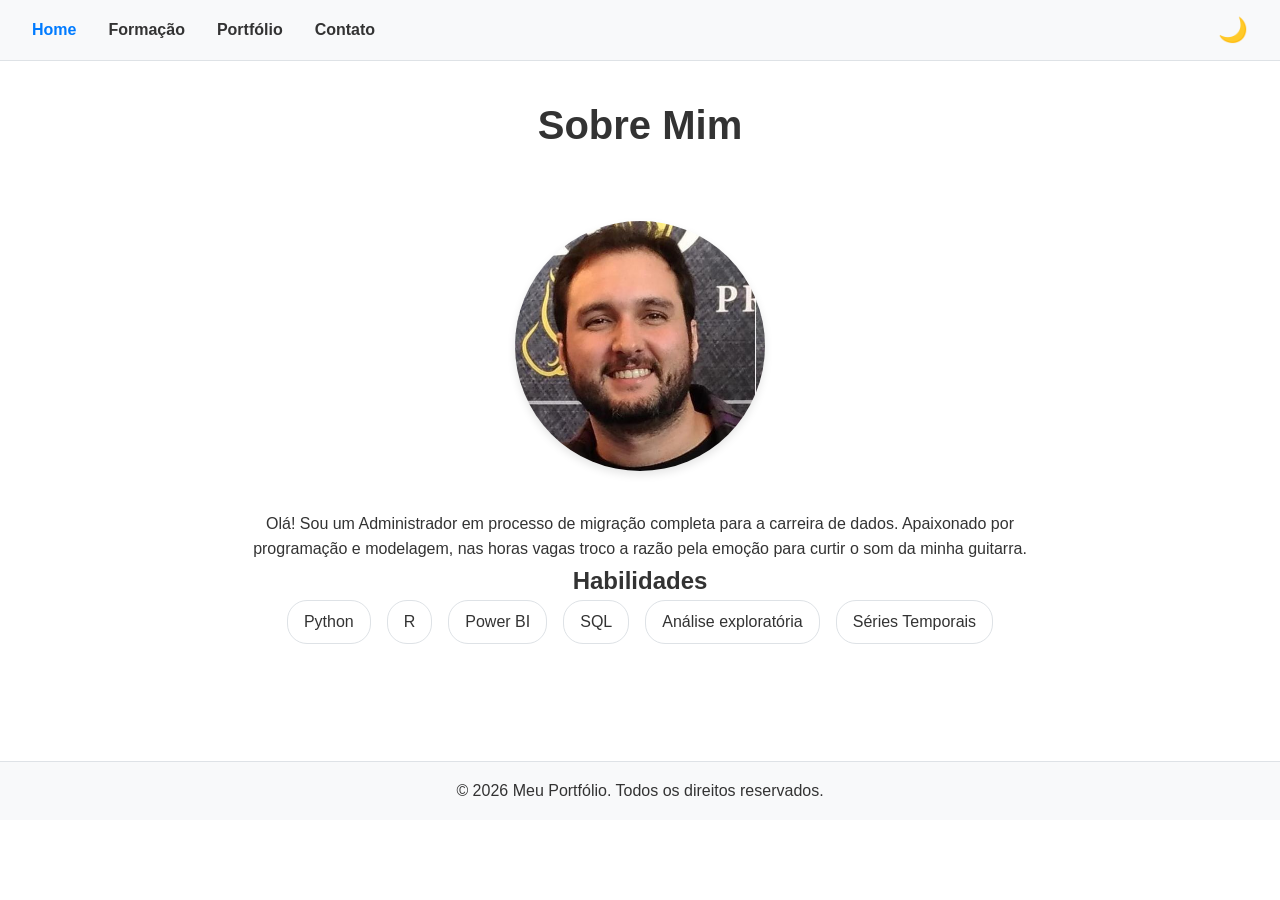
<file: index.html>
<!-- Arquivo: index.html -->
<!DOCTYPE html>
<html lang="pt-BR">
<head>
    <meta charset="UTF-8">
    <meta name="viewport" content="width=device-width, initial-scale=1.0">
    <title>Sobre Mim - Portfólio</title>
    <link rel="stylesheet" href="css/style.css">
</head>
<body>
    <!-- Cabeçalho com menu de navegação comum a todas as páginas -->
    <header>
        <nav class="navbar">
            <ul>
                <li><a href="index.html" class="active">Home</a></li>
                <li><a href="formacao.html">Formação</a></li>
                <li><a href="portfolio.html">Portfólio</a></li>
                <li><a href="contato.html">Contato</a></li>
            </ul>
            <!-- Botão para alternar tema claro/escuro -->
            <button id="theme-toggle" aria-label="Alternar tema">🌙</button>
        </nav>
    </header>

    <!-- Conteúdo principal da página Sobre Mim -->
    <main>
        <section class="hero">
            <h1>Sobre Mim</h1>
            <!-- Imagem de perfil-->
            <img src="imagens/foto.png" alt="Foto de perfil" class="profile-img">
            <p>Olá! Sou um Administrador em processo de migração completa para a carreira de dados. Apaixonado por programação e modelagem, nas horas vagas troco a razão pela emoção para curtir o som da minha guitarra.</p>
            <div class="skills">
                <h2>Habilidades</h2>
                <ul>
                    <li>Python</li>
                    <li>R</li>
                    <li>Power BI</li>
                    <li>SQL</li>
                    <li>Análise exploratória</li>
                    <li>Séries Temporais</li>
                </ul>
            </div>
        </section>
    </main>

    <!-- Rodapé -->
    <footer>
        <p>&copy; 2026 Meu Portfólio. Todos os direitos reservados.</p>
    </footer>

    <script src="js/script.js"></script>
</body>
</html>
</file>
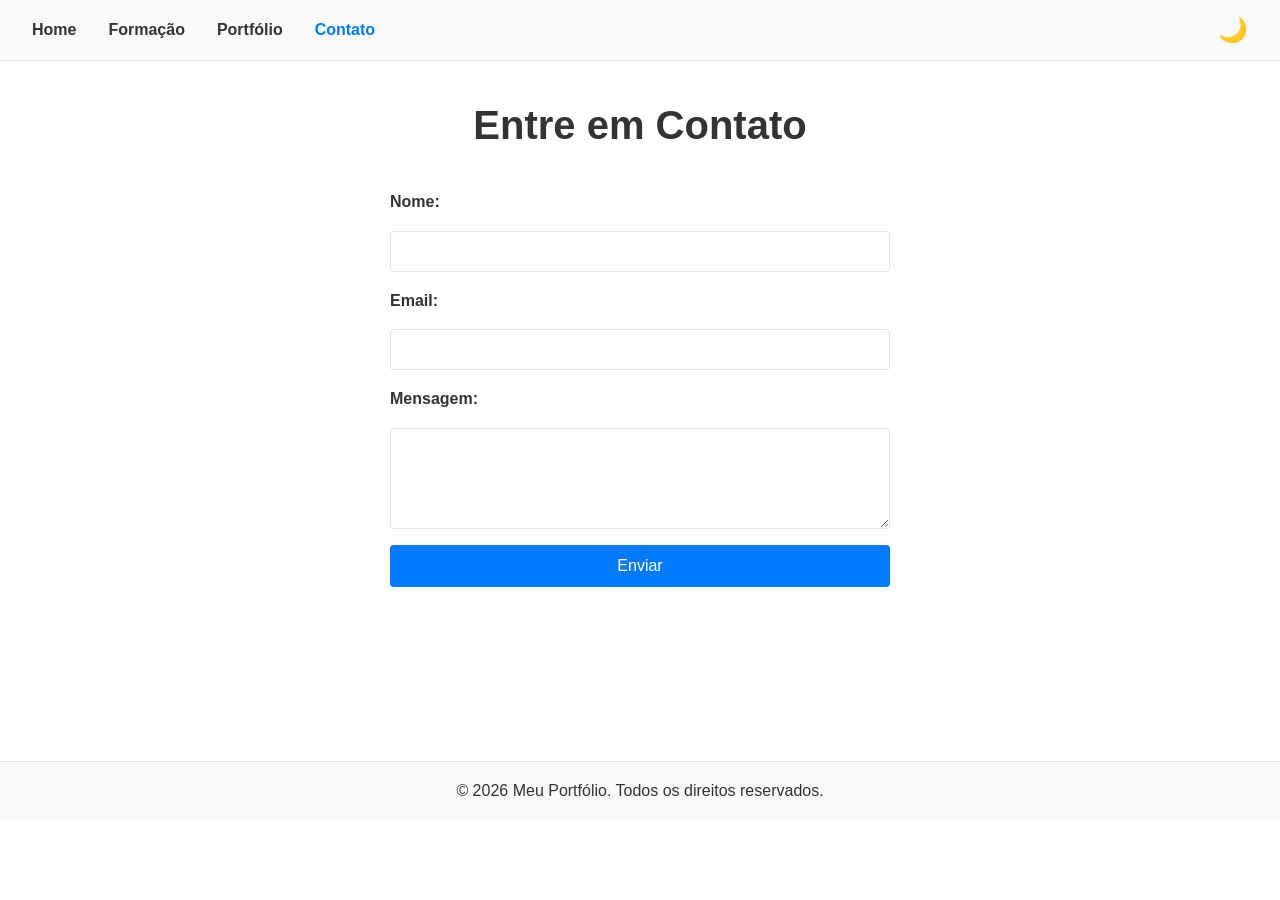
<file: contato.html>
<!-- Arquivo: contato.html -->
<!DOCTYPE html>
<html lang="pt-BR">
<head>
    <meta charset="UTF-8">
    <meta name="viewport" content="width=device-width, initial-scale=1.0">
    <title>Contato - Portfólio</title>
    <link rel="stylesheet" href="css/style.css">
</head>
<body>
    <header>
        <nav class="navbar">
            <ul>
                <li><a href="index.html">Home</a></li>
                <li><a href="formacao.html">Formação</a></li>
                <li><a href="portfolio.html">Portfólio</a></li>
                <li><a href="contato.html" class="active">Contato</a></li>
            </ul>
            <button id="theme-toggle" aria-label="Alternar tema">🌙</button>
        </nav>
    </header>

    <main>
        <section class="content-section">
            <h1>Entre em Contato</h1>
            <form id="contact-form">
                <label for="name">Nome:</label>
                <input type="text" id="name" name="name" required>

                <label for="email">Email:</label>
                <input type="email" id="email" name="email" required>

                <label for="message">Mensagem:</label>
                <textarea id="message" name="message" rows="5" required></textarea>

                <button type="submit" class="btn">Enviar</button>
            </form>
        </section>
    </main>

    <footer>
        <p>&copy; 2026 Meu Portfólio. Todos os direitos reservados.</p>
    </footer>

    <script src="js/script.js"></script>
</body>
</html>
</file>
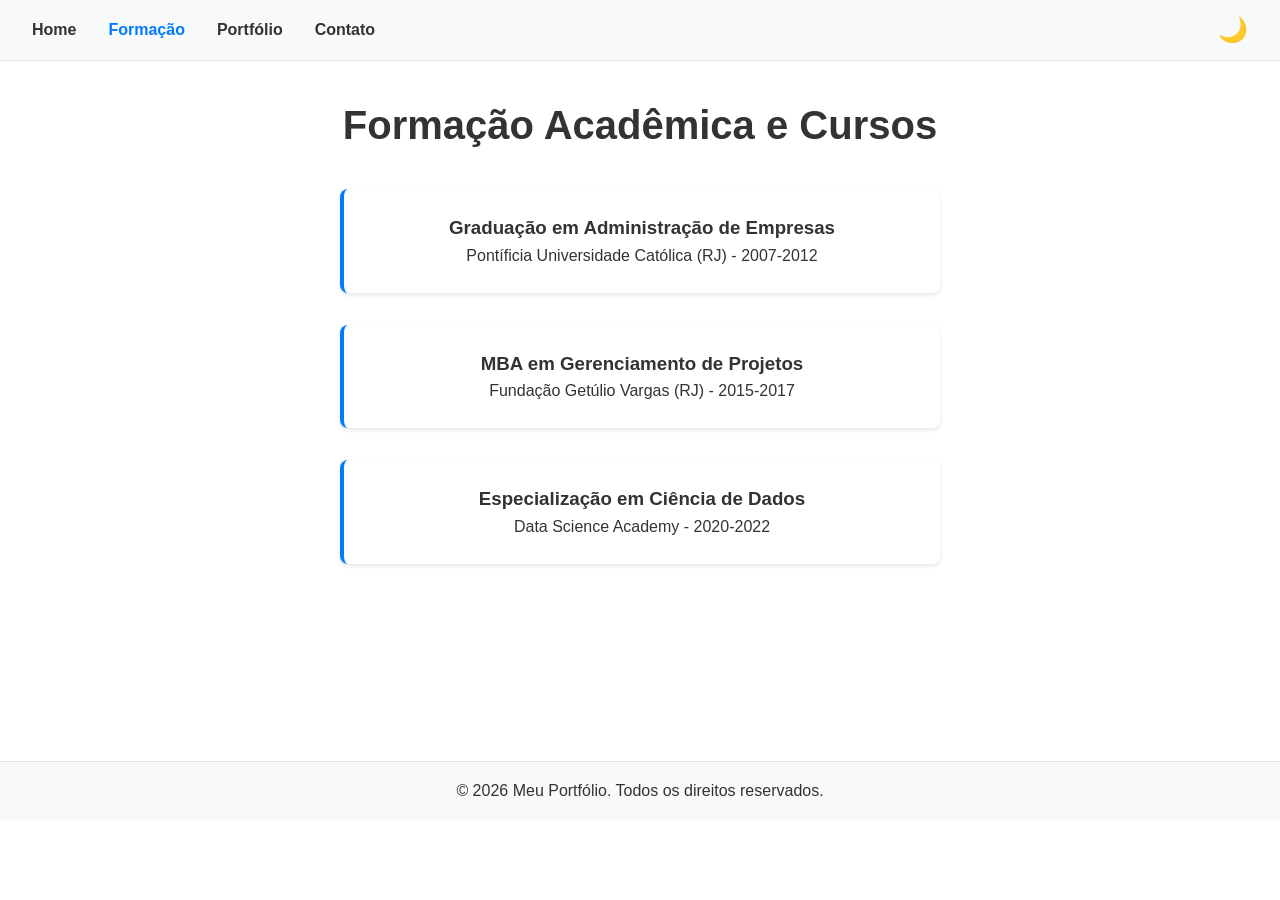
<file: formacao.html>
<!-- Arquivo: formacao.html -->
<!DOCTYPE html>
<html lang="pt-BR">
<head>
    <meta charset="UTF-8">
    <meta name="viewport" content="width=device-width, initial-scale=1.0">
    <title>Formação - Portfólio</title>
    <link rel="stylesheet" href="css/style.css">
</head>
<body>
    <header>
        <nav class="navbar">
            <ul>
                <li><a href="index.html">Home</a></li>
                <li><a href="formacao.html" class="active">Formação</a></li>
                <li><a href="portfolio.html">Portfólio</a></li>
                <li><a href="contato.html">Contato</a></li>
            </ul>
            <button id="theme-toggle" aria-label="Alternar tema">🌙</button>
        </nav>
    </header>

    <main>
        <section class="content-section">
            <h1>Formação Acadêmica e Cursos</h1>
            <div class="timeline">
                <div class="timeline-item">
                    <h3>Graduação em Administração de Empresas</h3>
                    <p>Pontíficia Universidade Católica (RJ) - 2007-2012</p>
                </div>
                <div class="timeline-item">
                    <h3>MBA em Gerenciamento de Projetos</h3>
                    <p>Fundação Getúlio Vargas (RJ) - 2015-2017</p>
                </div>
                <div class="timeline-item">
                    <h3>Especialização em Ciência de Dados</h3>
                    <p>Data Science Academy - 2020-2022</p>
                </div>
            </div>
        </section>
    </main>

    <footer>
        <p>&copy; 2026 Meu Portfólio. Todos os direitos reservados.</p>
    </footer>

    <script src="js/script.js"></script>
</body>
</html>
</file>
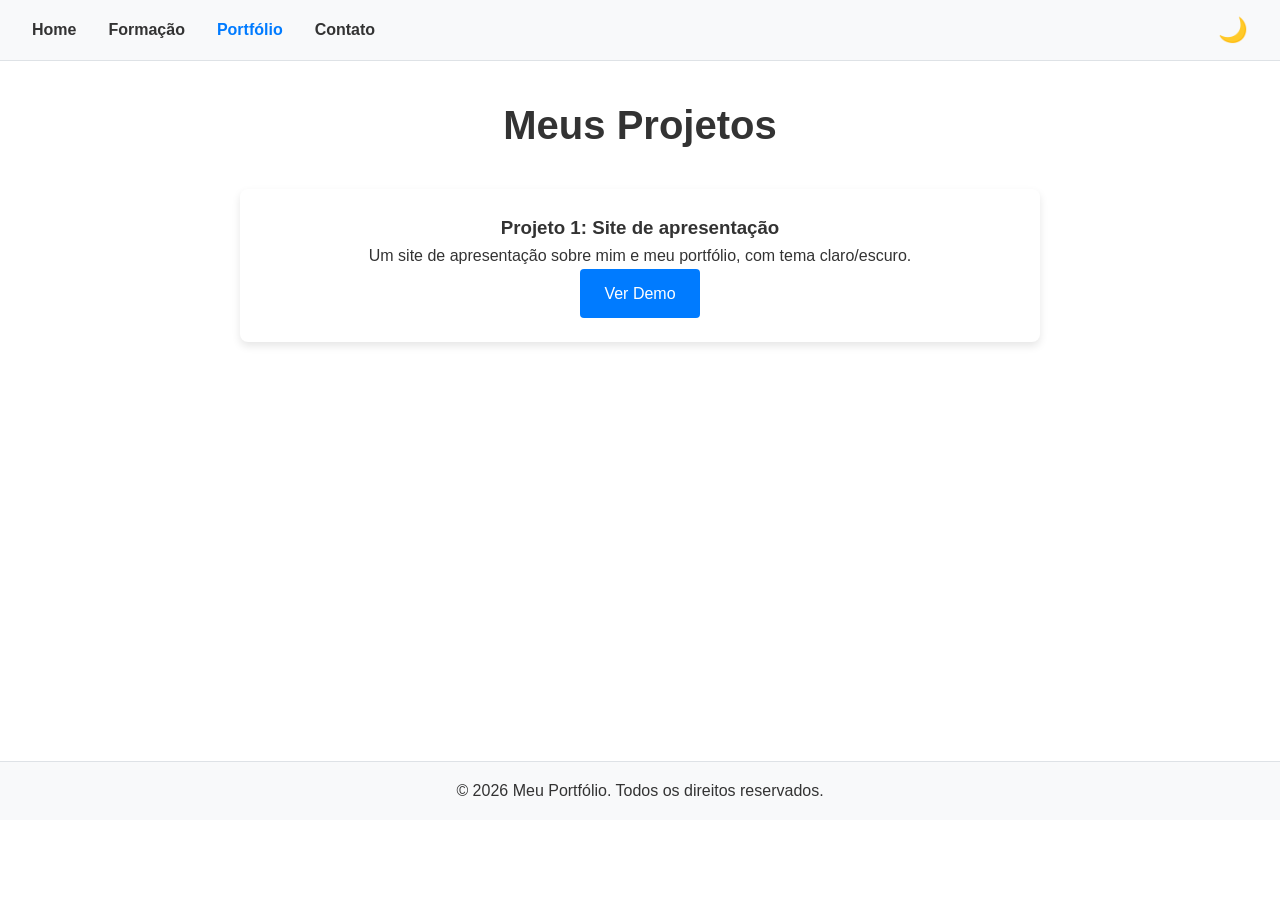
<file: portfolio.html>
<!-- Arquivo: portfolio.html -->
<!DOCTYPE html>
<html lang="pt-BR">
<head>
    <meta charset="UTF-8">
    <meta name="viewport" content="width=device-width, initial-scale=1.0">
    <title>Portfólio - Portfólio</title>
    <link rel="stylesheet" href="css/style.css">
</head>
<body>
    <header>
        <nav class="navbar">
            <ul>
                <li><a href="index.html">Home</a></li>
                <li><a href="formacao.html">Formação</a></li>
                <li><a href="portfolio.html" class="active">Portfólio</a></li>
                <li><a href="contato.html">Contato</a></li>
            </ul>
            <button id="theme-toggle" aria-label="Alternar tema">🌙</button>
        </nav>
    </header>

    <main>
        <section class="content-section">
            <h1>Meus Projetos</h1>
            <div class="portfolio-grid">
                <div class="project-card">
                    <h3>Projeto 1: Site de apresentação</h3>
                    <p>Um site de apresentação sobre mim e meu portfólio, com tema claro/escuro.</p>
                    <a href="https://github.com/brunotanure/PROGRAMA-O_WEB" class="btn">Ver Demo</a>
                </div>
            </div>
        </section>
    </main>

    <footer>
        <p>&copy; 2026 Meu Portfólio. Todos os direitos reservados.</p>
    </footer>

    <script src="js/script.js"></script>
</body>
</html>
</file>
<file: css/style.css>
/* Variáveis CSS para temas claro e escuro */
:root {
    --bg-color: #ffffff;
    --text-color: #333333;
    --header-bg: #f8f9fa;
    --card-bg: #ffffff;
    --border-color: #dee2e6;
    --link-color: #007bff;
    --btn-bg: #007bff;
    --btn-hover: #0056b3;
}

body.dark {
    --bg-color: #121212;
    --text-color: #ffffff;
    --header-bg: #1e1e1e;
    --card-bg: #2d2d2d;
    --border-color: #444444;
    --link-color: #4dabf7;
    --btn-bg: #4dabf7;
    --btn-hover: #339af0;
}

/* Reset e base */
* {
    margin: 0;
    padding: 0;
    box-sizing: border-box;
}

body {
    font-family: 'Arial', sans-serif;
    line-height: 1.6;
    color: var(--text-color);
    background-color: var(--bg-color);
    transition: background-color 0.3s, color 0.3s;
}

/* Navbar */
.navbar {
    background-color: var(--header-bg);
    padding: 1rem 2rem;
    display: flex;
    justify-content: space-between;
    align-items: center;
    border-bottom: 1px solid var(--border-color);
}

.navbar ul {
    list-style: none;
    display: flex;
}

.navbar li {
    margin-right: 2rem;
}

.navbar a {
    text-decoration: none;
    color: var(--text-color);
    font-weight: bold;
    transition: color 0.3s;
}

.navbar a:hover,
.navbar a.active {
    color: var(--link-color);
}

#theme-toggle {
    background: none;
    border: none;
    font-size: 1.5rem;
    cursor: pointer;
    transition: transform 0.3s;
}

#theme-toggle:hover {
    transform: scale(1.1);
}

/* Main content */
main {
    min-height: calc(100vh - 200px);
    padding: 2rem;
}

.hero,
.content-section {
    max-width: 800px;
    margin: 0 auto;
    text-align: center;
}

h1 {
    margin-bottom: 2rem;
    font-size: 2.5rem;
}

.profile-img {
    width: 250px;
    height: 250px;
    border-radius: 50%;
    margin: 2rem 0;
    box-shadow: 0 4px 8px rgba(0,0,0,0.1);
}

.skills ul {
    list-style: none;
    display: flex;
    flex-wrap: wrap;
    justify-content: center;
    gap: 1rem;
}

.skills li {
    background: var(--card-bg);
    padding: 0.5rem 1rem;
    border-radius: 20px;
    border: 1px solid var(--border-color);
}

/* Timeline para formação */
.timeline {
    display: flex;
    flex-direction: column;
    gap: 2rem;
    max-width: 600px;
    margin: 0 auto;
}

.timeline-item {
    background: var(--card-bg);
    padding: 1.5rem;
    border-radius: 8px;
    box-shadow: 0 2px 4px rgba(0,0,0,0.1);
    border-left: 4px solid var(--link-color);
}

/* Grid de portfólio */
.portfolio-grid {
    display: grid;
    grid-template-columns: repeat(auto-fit, minmax(300px, 1fr));
    gap: 2rem;
    margin-top: 2rem;
}

.project-card {
    background: var(--card-bg);
    padding: 1.5rem;
    border-radius: 8px;
    box-shadow: 0 4px 8px rgba(0,0,0,0.1);
    transition: transform 0.3s;
}

.project-card:hover {
    transform: translateY(-5px);
}

/* Formulário de contato */
form {
    max-width: 500px;
    margin: 0 auto;
    display: flex;
    flex-direction: column;
    gap: 1rem;
}

label {
    text-align: left;
    font-weight: bold;
}

input,
textarea {
    padding: 0.75rem;
    border: 1px solid var(--border-color);
    border-radius: 4px;
    background: var(--bg-color);
    color: var(--text-color);
    font-family: inherit;
}

/* Botões */
.btn {
    background-color: var(--btn-bg);
    color: white;
    padding: 0.75rem 1.5rem;
    border: none;
    border-radius: 4px;
    cursor: pointer;
    font-size: 1rem;
    transition: background-color 0.3s;
    text-decoration: none;
    display: inline-block;
    text-align: center;
}

.btn:hover {
    background-color: var(--btn-hover);
}

/* Footer */
footer {
    background-color: var(--header-bg);
    text-align: center;
    padding: 1rem;
    border-top: 1px solid var(--border-color);
    margin-top: auto;
}

/* Responsivo */
@media (max-width: 768px) {
    .navbar ul {
        flex-direction: column;
        gap: 1rem;
    }

    .navbar {
        flex-direction: column;
        gap: 1rem;
    }

    h1 {
        font-size: 2rem;
    }

    main {
        padding: 1rem;
    }
}
</file>
